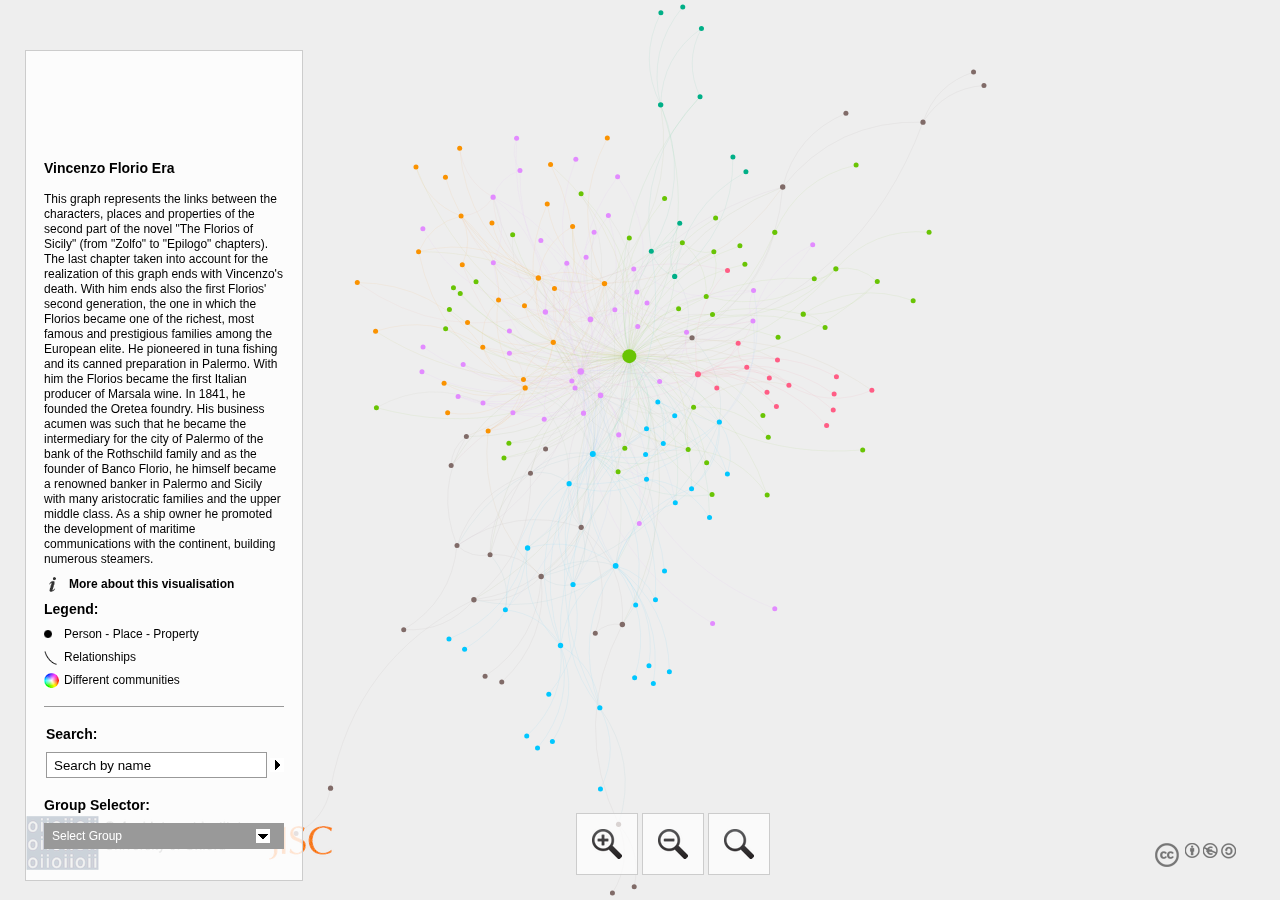
<file: network/index.html>
<!DOCTYPE html>
<html xmlns="http://www.w3.org/1999/xhtml" xml:lang="en-gb" lang="en" xmlns:og="http://opengraphprotocol.org/schema/" xmlns:fb="http://www.facebook.com/2008/fbml" itemscope itemtype="http://schema.org/Map">

<head>
<title>OII Network Visualisation Example</title>
<meta http-equiv="Content-Type" content="text/html; charset=UTF-8" />
<meta charset="utf-8">
<meta name="viewport" content="width=device-width,height=device-height,initial-scale=1,user-scalable=no" />
<meta http-equiv="X-UA-Compatible" content="IE=Edge" />


<!--[if IE]><script type="text/javascript" src="js/excanvas.js"></script><![endif]--> <!-- js/default.js -->
  <script src="js/jquery/jquery.min.js" type="text/javascript"></script>
  <script src="js/sigma/sigma.min.js" type="text/javascript" language="javascript"></script>
    <script src="js/sigma/sigma.parseJson.js" type="text/javascript" language="javascript"></script>
  <script src="js/fancybox/jquery.fancybox.pack.js" type="text/javascript" language="javascript"></script>
  <script src="js/main.js" type="text/javascript" language="javascript"></script>

  <link rel="stylesheet" type="text/css" href="js/fancybox/jquery.fancybox.css"/>
  <link rel="stylesheet" href="css/style.css" type="text/css" media="screen" />
  <link rel="stylesheet" media="screen and (max-height: 770px)" href="css/tablet.css" />
</head>


<body>
  <div class="sigma-parent">
    <div class="sigma-expand" id="sigma-canvas"></div>
  </div>
<div id="mainpanel">
  <div class="col">
		<div id="maintitle"></div>
    <div id="title"></div>
    <div id="titletext"></div>
    <div class="info cf">
      <dl>
        <dt class="moreinformation"></dt>
        <dd class="line"><a href="#information" class="line fb">More about this visualisation</a></dd>
      </dl>
    </div>
<div id="legend">
	<div class="box">
		<h2>Legend:</h2>
		<dl>
		<dt class="node"></dt>
		<dd></dd>
		<dt class="edge"></dt>
		<dd></dd>
		<dt class="colours"></dt>
		<dd></dd>		
		</dl>
	</div>
</div> 
    <div class="b1">
    <form>
      <div id="search" class="cf"><h2>Search:</h2>
        <input type="text" name="search" value="Search by name" class="empty"/><div class="state"></div>
        <div class="results"></div>
      </div>
      <div class="cf" id="attributeselect"><h2>Group Selector:</h2>
        <div class="select">Select Group</div>
	<div class="list cf"></div>
      </div>
    </form>
    </div>
  </div>
  <div id="information">
  </div>
</div>
	<div id="zoom">
  		<div class="z" rel="in"></div> <div class="z" rel="out"></div> <div class="z" rel="center"></div>
	</div>
	<div id="copyright">
		<a rel="license" href="http://creativecommons.org/licenses/by-nc-sa/3.0/"><img alt="Creative Commons License" style="border-width:0" src="images/CC.png" /></a></div>
	</div>
<div id="attributepane">
<div class="text">
	<div title="Close" class="left-close returntext"><div class="c cf"><span>Return to the full network</span></div></div>	
<div class="headertext">
	<span>Information Pane</span>
</div>	
  <div class="nodeattributes">
    <div class="name"></div>
	<div class="data"></div>
    <div class="p">Connections:</div>
    <div class="link">
      <ul>
      </ul>
    </div>
  </div>
	</div>
</div>
<div id="developercontainer">
	<a href="http://www.oii.ox.ac.uk" title="Oxford Internet Institute"><div id="oii"><span>OII</span></div></a>
	<a href="http://jisc.ac.uk" title="JISC"><div id="jisc"><span>JISC</span></div></a>	
</div>
<script type="text/javascript">

  var _gaq = _gaq || [];
  _gaq.push(['_setAccount', 'UA-21293169-4']);
  _gaq.push(['_setDomainName', 'none']);
  _gaq.push(['_setAllowLinker', true]);
  _gaq.push(['_trackPageview']);

  (function() {
    var ga = document.createElement('script'); ga.type = 'text/javascript'; ga.async = true;
    ga.src = ('https:' == document.location.protocol ? 'https://ssl' : 'http://www') + '.google-analytics.com/ga.js';
    var s = document.getElementsByTagName('script')[0]; s.parentNode.insertBefore(ga, s);
  })();

</script>
</body>
</html>
</file>
<file: network/css/style.css>
* {
padding: 0px;
margin: 0px;
}

.cf:before, .cf:after {
	content: "";
	display: table;
}

.cf:after {
	clear: both;
}

.cf {
	zoom: 1;
}

html,body {
	width: 100%;
	height: 100%;
	margin: 0px;
	padding: 0px;
	font-size: 12px;
	font-family: sans-serif;
	line-height:1.25em;
}

.sigma-parent {
	position: relative;
	height: 100%;
}

.sigma-expand {
	position: absolute;
	width: 100%;
	height: 100%;
	top: 0;
	left: 0;
	background-color: #eee;
	background-position: center center;
	background-repeat: no-repeat;
	-webkit-touch-callout: none;
	-webkit-user-select: none;
	-khtml-user-select: none;
	-moz-user-select: none;
	-ms-user-select: none;
	user-select: none;
}

canvas#sigma_bg_1 {
	display: none;
}

#attributepane {
   	display: block;	
	display: none;
    position:absolute;
    height:auto;
    bottom:0;
    top:0;
    right:0;
	width: 240px;
	background-color: #fff;
	margin: 0;
	word-wrap: break-word;
	background-color:rgba(255,255,255,0.8);
	border-left: 1px solid #ccc;
	padding: 0px 18px 0px 18px;	
	z-index: 1;
}


#attributepane .text {
	height:100%;
}

#attributepane .headertext {
	color: #000;
	margin-bottom: 5px;
	height: 14px;
	border-bottom: 1px solid #999;
	padding: 0px 0 10px 0;
	font-size:16px;
	font-weight:bold;
}


#attributepane .returntext em {
	background-image: url('../images/sprite.png');
	background-repeat: no-repeat;
	display: block;
	width: 20px;
	height: 20px;
	background-position: -91px -13px;
	float: left;
}

#attributepane .returntext span {
	padding-left: 5px;
	display: block;
}

#attributepane .close {
	padding-left: 14px;
	margin-top: 10px;
}

#attributepane .close .c {
	border-top: 2px solid #999;
	padding: 10px 0 14px 0;
}

#attributepane .close em {
background-image: url('../images/sprite.png');
background-repeat: no-repeat;
background-position: -11px -13px;
display: block;
width: 24px;
height: 16px;
float: left;
}

#attributepane .close span {
display: block;
width: 151px;
float: left;
}

#attributepane .nodeattributes {
	display:block;
	height:85%;
	overflow-y: scroll;
	overflow-x: hidden;
	border-bottom:1px solid #999;
}

#attributepane .name {
font-size: 14px;
cursor: default;
padding-bottom: 10px;
padding-top: 18px;
font-weight:bold;
}

#attributepane .data {

}

#attributepane .data .plus {
background-repeat: no-repeat;
background-image: url('../images/sprite.png');
background-position: -171px -122px;
width: 22px;
height: 20px;
float: left;
display: block;
}

#attributepane .link {
padding: 0 0 0 4px;
}

#attributepane .link li {
padding-top: 2px;
cursor:pointer;
}

#attributepane .p {
padding-top: 10px;
font-weight: bold;
font-size:14px;
}

.left-close {
background-image: url('../images/fancybox_sprite.png');
margin-left:-37px;
z-index:99999;
cursor: pointer;
padding-left:31px;
line-height:36px;
background-repeat: no-repeat;
margin-bottom:25px;
font-weight: bold;
font-size:14px;

}

#developercontainer {
	margin-left:25px;
	margin-bottom:25px;
	position:fixed;
	bottom:0;
}

#jisc {
width: 71px;
height: 56px;
background-image: url('../images/jisc-logo-small.png');
background-repeat: no-repeat;
display:inline-block;
}

#jisc span {
	display:none;
}

#oii {
width: 227px;
height: 56px;
background-image: url('../images/oii_text.png');
background-repeat: no-repeat;
display:inline-block;
margin-right:10px;

}

#oii span {
	display:none;
}

#maintitle {
width: 100%;
height: 72px;
background-repeat: no-repeat;
margin-bottom:20px;
}

#maintitle h1 {
display: none;
}

#mainpanel {
margin-top: 50px;
margin-left: 25px;
background:#fff;
background-color:rgba(255,255,255,0.8);
border:1px solid #ccc;
z-index:20;
position:fixed;
top:0;
}

#mainpanel .b1 {
padding: 0px 0 0 0;
}

#mainpanel .col {
width: 240px;
padding: 18px 18px 18px 18px;
margin: 0;

}

#title {
font-weight: bold;
}

#titletext {
padding: 6px 0 10px 0;
}

#info {
	padding-bottom:15px;
}


#search {
	border-top: 1px solid #999;
	padding: 20px 0 0px 2px;
}

#search input[name=search] {
border: 1px solid #999;
background-color: #fff;
padding: 5px 7px 4px 7px;
width: 205px;
color: #000;
}

#search input.empty {
color: #000;
}

#search .state {
width: 14px;
height: 14px;
background-image: url('../images/sprite.png');
float: right;
margin-top: 6px;
cursor: pointer;
background-position: -131px -13px;
}

#search .state.searching {
background-position: -11px -13px;
}

#search .results {
	display: none;
/*	border: 1px solid #999;*/
	margin: 6px;
	/*height: 150px;*/
	overflow-y: scroll;
	overflow-x: hidden;
}

#search .results b {
padding-left: 2px;
}

#search .results a {
padding: 1px 2px;
display: block;
cursor: pointer;
text-decoration: none;
color: #000;
}

#search .results a:hover {
background-color: #999;
color: #fff;
}

#attributeselect {
margin: 20px 0 13px 0 ;
-webkit-touch-callout: none;
-webkit-user-select: none;
-khtml-user-select: none;
-moz-user-select: none;
-ms-user-select: none;
user-select: none;
}

#attributeselect .select {
	border: 1px solid #999;
	padding: 5px 7px 4px 7px;
	color: #fff;
	cursor: pointer;
	background-color: #999;
	background-image: url('../images/sprite.png');
	background-repeat: no-repeat;
	background-position: 200px -144px;
}

#attributeselect .close {
background-position: 200px -8px;
}

#attributeselect .list {
	display: none;
	border: 1px solid 
	#999;
	padding: 6px;
	height: 150px;
	width: 226px;
	overflow-y: scroll;
	overflow-x: hidden;
	background-color: #999;
	/*position: relative;
		left: 240px;
		bottom: 164px;*/
	position:absolute;
	margin-left: 240px;
	margin-top:-164px;
	color: white;
}	

#attributeselect .list a {
display:block;
padding: 2px;
text-decoration: none;
color: #fff;
}

#attributeselect .list a:hover {
background-color: #fff;
color: #000;
}

.link h2 {
font-size: 1em;
padding-top: 1em;
}

#mainpanel dl {
	padding-bottom:10px;
}

#mainpanel h2 {
	font-size:14px;
}

#mainpanel dt {
width: 20px;
height: 20px;
float: left;
background-repeat: no-repeat;
background-image: url('../images/sprite.png');
}

#legend dl {
}

#mainpanel h2 {
	padding-bottom:10px;
}

#legend dd {
margin-bottom: 8px;
color: #000;
}

#mainpanel .infos dd {
margin-bottom: 12px;
}

#mainpanel .node {
background-position: -11px -119px;
}

#mainpanel .edge {
background-position: -51px -122px;
}

#mainpanel .colours {

background-image:url('../images/rainbow.png');

}
#legend .note {
margin-bottom: 8px;

}

#mainpanel .regions {
background-position: -171px -13px;
}

#mainpanel .download {
background-position: -51px -13px;
}

#mainpanel .moreinformation {
background: url('../images/info.png');
background-repeat: no-repeat;
margin-left: 5px;
}

#copyright {
	margin:0 auto;	
	position: fixed;
	right: 40px;
	bottom: 25px;
	z-index:0;
}

#copyright a {
color: #000;
}

#copyright .explanation {
display: none;
}

#zoom {
	z-index:999;
	position: fixed;
	left: 45%;
	bottom: 25px;
	margin:0 auto;
	padding: 0;
	-webkit-touch-callout: none;
	-webkit-user-select: none;
	-khtml-user-select: none;
	-moz-user-select: none;
	-ms-user-select: none;
	user-select: none;
	text-align:left;
}

#zoom .z {
	background:#fff;
	background-color:rgba(255,255,255,0.7);
	width: 60px;
	height: 60px;
	cursor: pointer;
	border:1px solid #ccc;
	float:left;
	margin-right:4px;
	background-repeat:no-repeat;
}

#zoom .z[rel=center] {
	background-image: url('../images/zoom_reset.png');
	background-position:center;
}

#zoom .z[rel=in] {
	background-image: url('../images/zoom_in.png');
	background-position:center; 
}

#zoom .z[rel=out] {
	background-image: url('../images/zoom_out.png');
	background-position:center; 
}

.line {
	font-size: 12px;
	color: #000;
	text-decoration: none;
	font-weight: bold;
	cursor: pointer;
	cursor: hand;
}

#information {
display: none;
background: #fff;
padding: 1px 10px 10px 10px;
}

#information h3 {
margin: 14px 0 4px 0;
}

#information p {
margin: 0 0 4px 0;
}

#information .button {
width: 14px;
height: 14px;
background-image: url('../images/sprite.png');
border: 1px solid #999;
display: inline-block;
*display: inline;
*zoom: 1;
}

#information .button span {
display: none;
}

#information .button.plus {
background-position: -91px -122px; 
}

#information .button.moins {
background-position: -131px -122px;
}

#minify {
background-color: #fff;
padding: 4px 4px 4px 25px;
cursor: pointer;
background-image: url('../images/sprite.png');
background-repeat: no-repeat;
background-position: -167px -118px;
position: absolute;
top: 65px;
left: 15px;
display: none;
}

#minifier {
position: absolute;
width: 20px;
height: 16px;
background-image: url('../images/sprite.png');
background-repeat: no-repeat;
background-position: -45px -147px;
cursor: pointer;
display: none;
}
</file>
<file: network/css/tablet.css>
#developercontainer {
	display:none;
}
</file>
